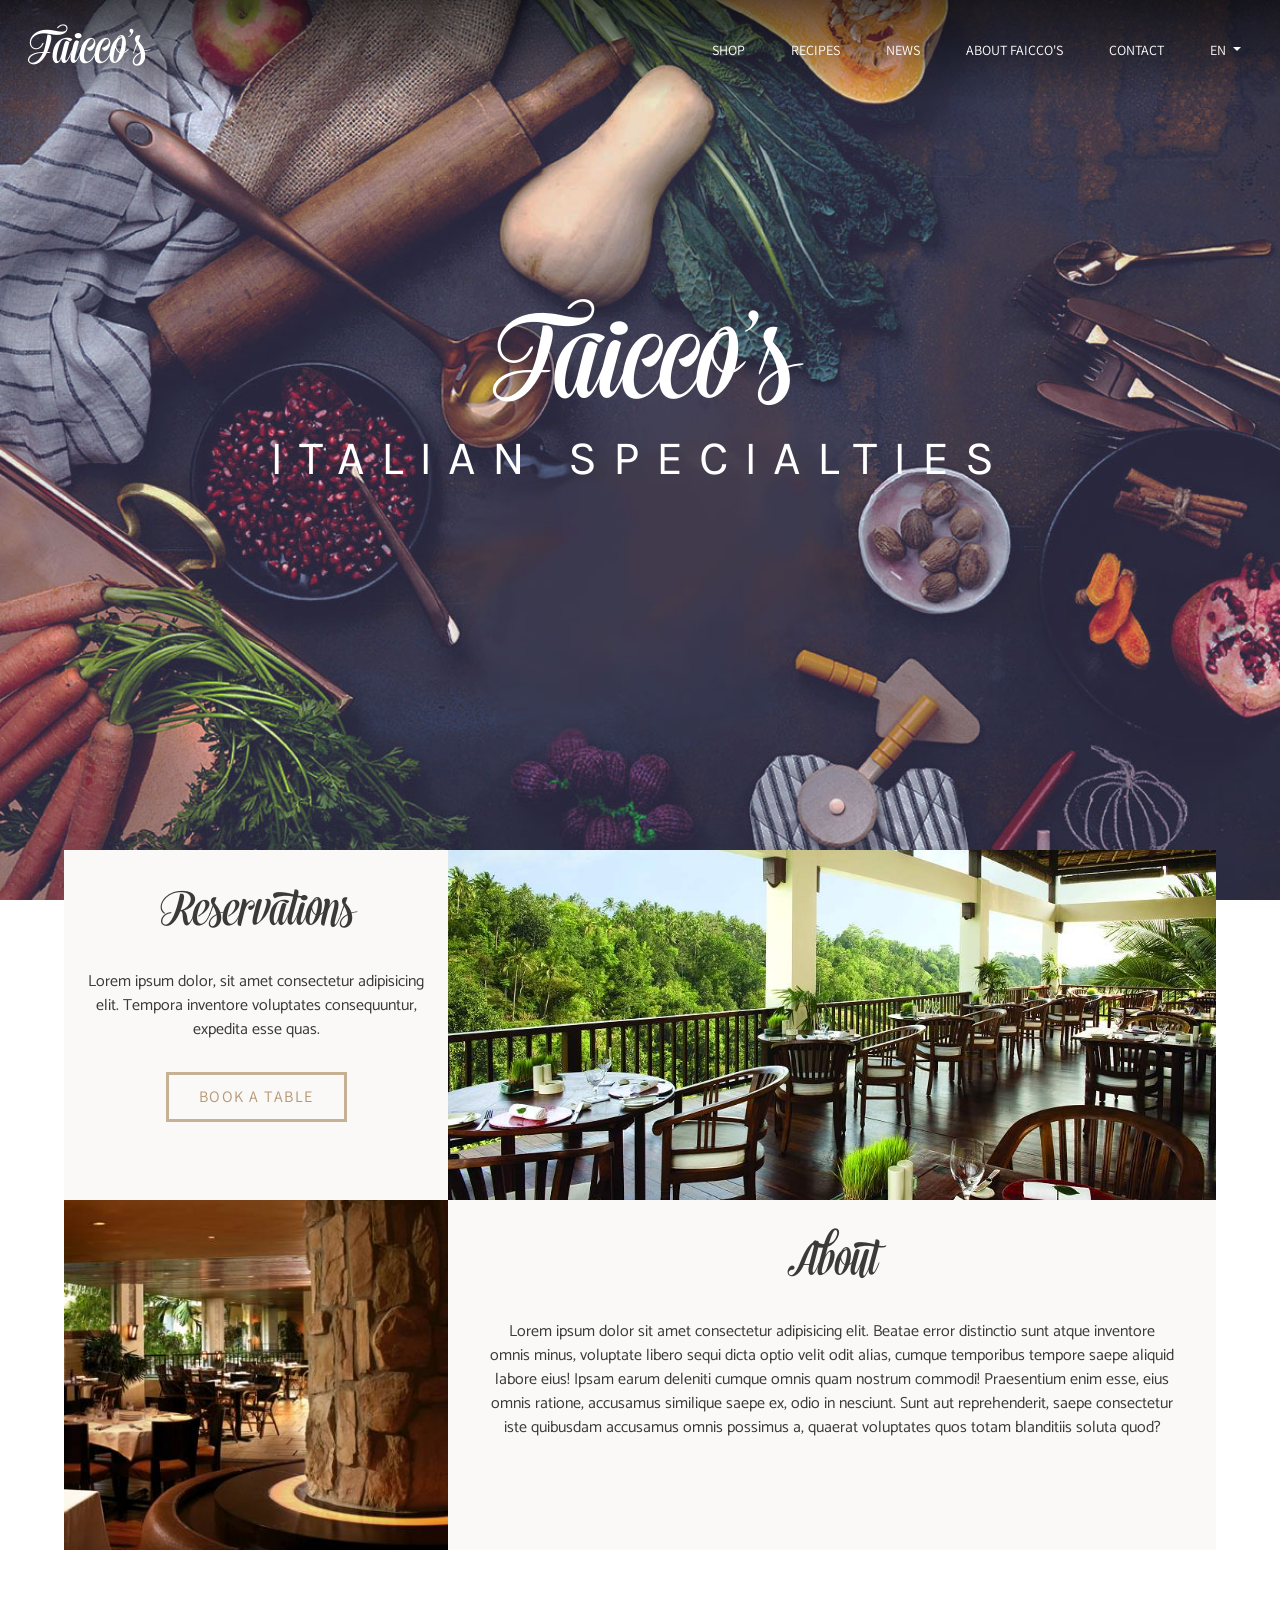
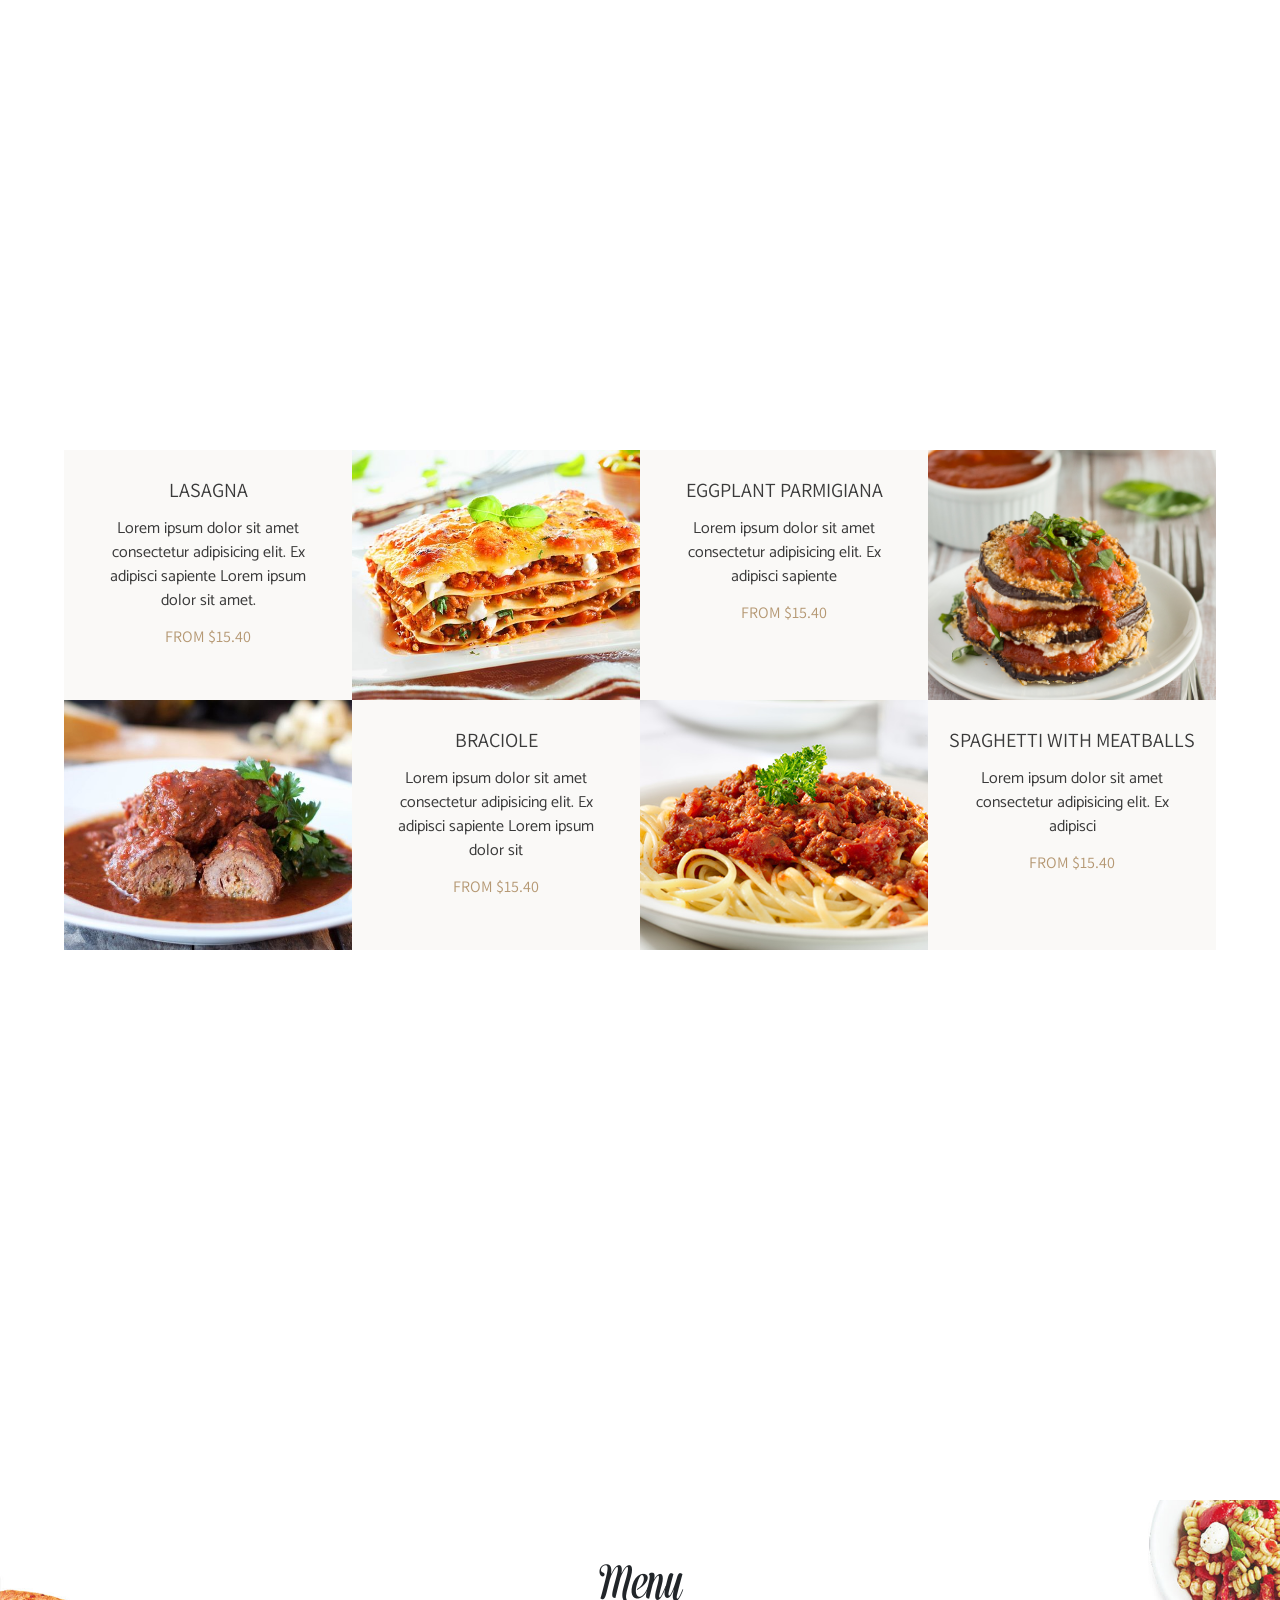
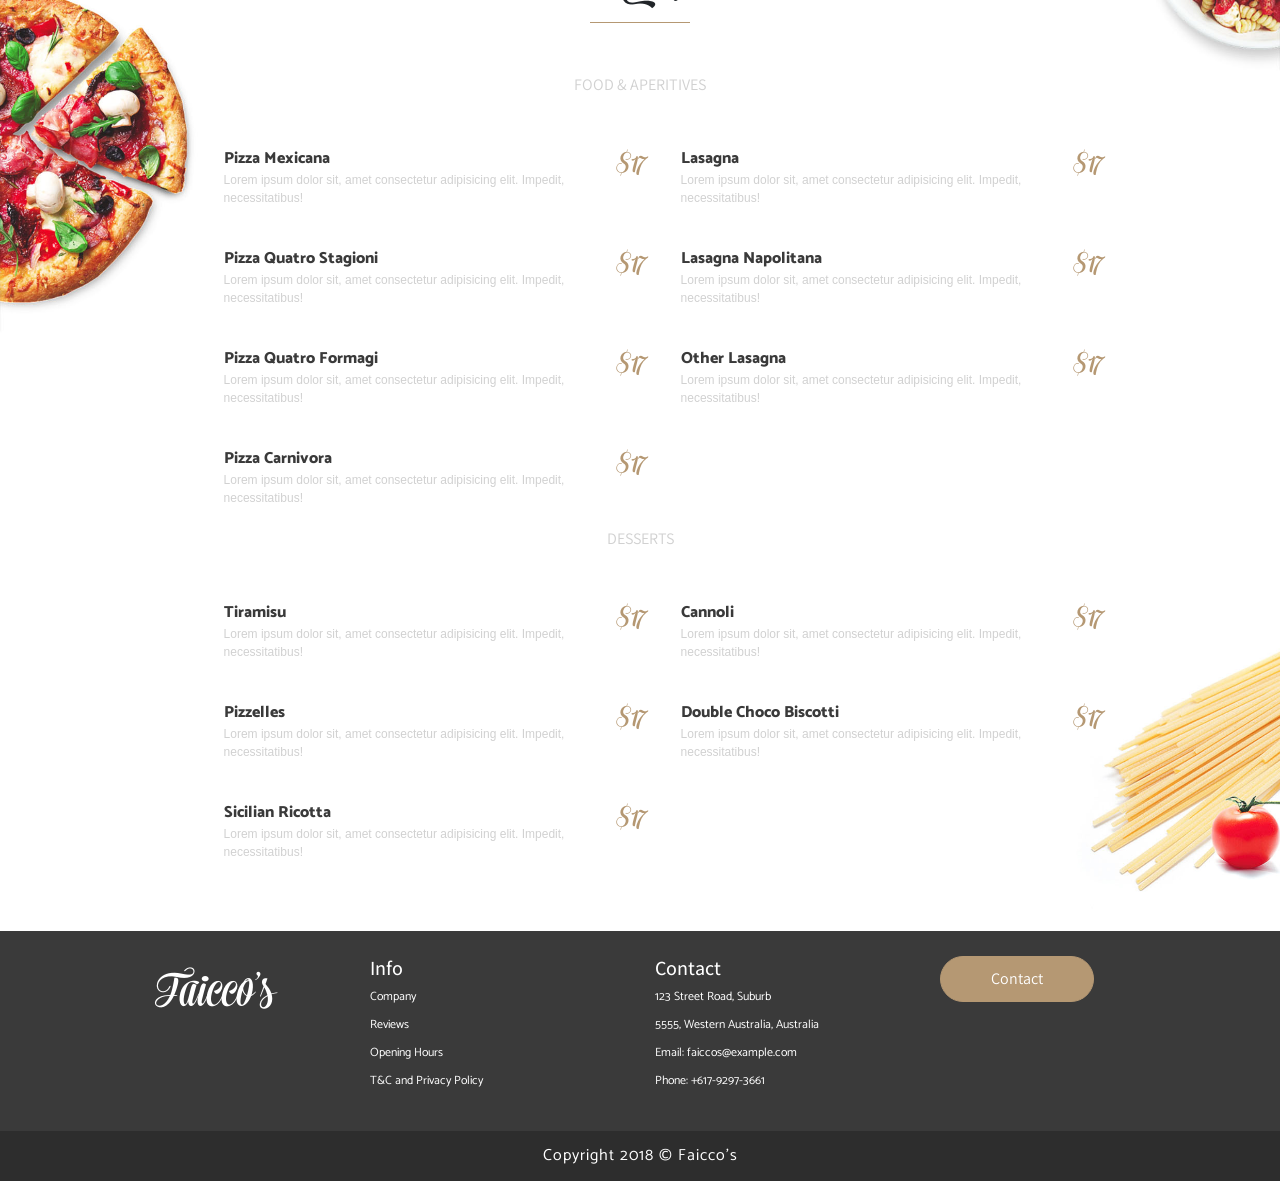
<file: index.html>
<html>
<head>
    <meta name="viewport" content="width=device-width,initial-scale=1.0">
    <title>Faicco's</title>
    <style>

    </style>
    <link href="https://fonts.googleapis.com/css?family=Catamaran:500|Karla:700|Assistant:700" rel="stylesheet">
    <link rel="stylesheet" href="./styles/bootstrap.min.css">
    <link rel="stylesheet" href="./styles/main.css">
    <!-- <link rel="stylesheet" href="./styles/animate.css"> -->
    <script src="./js/jquery-3.2.1.min.js"></script>
    <script src="./js/bootstrap.min.js"></script>
</head>
<body>
    <nav class="navbar navbar-expand-md navbar-light main-nav">
        <a class="navbar-brand" href="#">Faicco's</a>
        <button class="navbar-toggler" type="button" data-toggle="collapse" data-target="#navbarNavDropdown">
        <span class="navbar-toggler-icon"></span>
        </button>
        <div class="collapse navbar-collapse" id="navbarNavDropdown">
        <ul class="nav navbar-nav justify-content-end w-100">
            <li class="nav-item">
            <a class="nav-link" href="#">Shop</a>
            </li>
            <li class="nav-item">
            <a class="nav-link" href="#">Recipes</a>
            </li>
            <li class="nav-item">
            <a class="nav-link" href="#">News</a>
            </li>
            <li class="nav-item">
            <a class="nav-link" href="#">About Faicco's</a>
            </li>
            <li class="nav-item">
            <a class="nav-link" href="#">Contact</a>
            </li>
            <li class="nav-item dropdown">
            <a class="nav-link dropdown-toggle" href="#" id="navbarDropdownMenuLink" data-toggle="dropdown">
                EN
            </a>
            <div class="dropdown-menu">
                <a class="dropdown-item" href="#">JP</a>
                <a class="dropdown-item" href="#">IT</a>
            </div>
            </li>
        </ul>
        </div>
    </nav>
    <div class="container-fluid">
        <section id="landing-page">
                <div class="faiccos" anim="fadeInUp">Faicco's</div>
                <div class="subtitle" anim="fadeInUp">Italian Specialties</div>
            <div class="landing-background"></div>
        </section>
    </div>
    <div class="container-fluid rescontainer bg-inv">
        <section id="resabout" class="bg-inv">
            <div class="reservations-container row" anim="fadeInUp">
                <div class="reservation-text col-xs-12 col-sm-6 col-md-4 col-lg-4">
                    <div class="header-title">Reservations</br></div><p>Lorem ipsum dolor, sit amet consectetur adipisicing elit. Tempora inventore voluptates consequuntur, expedita esse quas.</p>
                    <button class="book-table">Book a table</button>
                </div>
                <div class="reservation-img col-xs-12 col-sm-6 col-md-8 col-lg-8"></div>
            </div>
            <div class="about-container row">
                <div class="about-img col-xs-12 col-sm-6 col-md-4 col-lg-4" anim="fadeInLeft"></div>
                <div class="about-text col-xs-12 col-sm-6 col-md-8 col-lg-8" anim="fadeInRight">
                    <div class="header-title">About</br></div><p>Lorem ipsum dolor sit amet consectetur adipisicing elit. Beatae error distinctio sunt atque inventore omnis minus, voluptate libero sequi dicta optio velit odit alias, cumque temporibus tempore saepe aliquid labore eius! Ipsam earum deleniti cumque omnis quam nostrum commodi! Praesentium enim esse, eius omnis ratione, accusamus similique saepe ex, odio in nesciunt. Sunt aut reprehenderit, saepe consectetur iste quibusdam accusamus omnis possimus a, quaerat voluptates quos totam blanditiis soluta quod?</p>
                </div>
            </div>
        </section>
    </div>
    <div class="spec-background parallax-bg">
        <div class="specialties">Our Specialties</div>
    </div>
    <div class="container-fluid speccontainer">
        <section id="spec-display">
            <div class="row">
                <div class="spec-text lasagna-text col-xs-12 col-sm-6 col-md-3 col-lg-3" anim="fadeInTopLeft"><div class="sm-img-lasagna sm-img"></div>
                    <div class="spec-title">Lasagna</div>
                    <p>Lorem ipsum dolor sit amet consectetur adipisicing elit. Ex adipisci sapiente Lorem ipsum dolor sit amet.</p>
                    <div class="from-price">from $15.40</div>
                </div>
                <div class="spec-image lasagna-image col-xs-12 col-sm-6 col-md-3 col-lg-3" anim="fadeInDown">
                </div>
                <div class="spec-text eggplant-text col-xs-12 col-sm-6 col-md-3 col-lg-3" anim="fadeInTopLeft"><div class="sm-img-eggplant sm-img"></div>
                    <div class="spec-title">Eggplant Parmigiana</div>
                    <p>Lorem ipsum dolor sit amet consectetur adipisicing elit. Ex adipisci sapiente</p>
                    <div class="from-price">from $15.40</div>
                </div>
                <div class="spec-image eggplant-image col-xs-12 col-sm-6 col-md-3 col-lg-3" anim="fadeInTopRight">
                </div>
            </div>
            <div class="row">
                <div class="spec-image braciole-image col-xs-12 col-sm-6 col-md-3 col-lg-3" anim="fadeInTopRight"></div>
                <div class="spec-text braciole-text col-xs-12 col-sm-6 col-md-3 col-lg-3" anim="fadeInUp"><div class="sm-img-braciole sm-img"></div>
                    <div class="spec-title">Braciole</div>
                    <p>Lorem ipsum dolor sit amet consectetur adipisicing elit. Ex adipisci sapiente Lorem ipsum dolor sit </p>
                    <div class="from-price">from $15.40</div>
                </div>
                <div class="spec-image spaghetti-image col-xs-12 col-sm-6 col-md-3 col-lg-3" anim="fadeInDown">
                </div>
                <div class="spec-text spaghetti-text col-xs-12 col-sm-6 col-md-3 col-lg-3" anim="fadeInBottomRight"><div class="sm-img-spaghetti sm-img"></div>
                    <div class="spec-title">Spaghetti with meatballs</div>
                    <p>Lorem ipsum dolor sit amet consectetur adipisicing elit. Ex adipisci </p>
                    <div class="from-price">from $15.40</div>
                </div>
            </div>
        </section>
    </div>
    <div class="pre-menu-background parallax-bg">
        <div class="food">Our Food</div>
    </div>
    <div class="container-fluid menu-container-fluid">
        <div class="menu-bg"></div>
        <div class="menu-title" anim="fadeInUp">Menu</div>
        <div class="menu-category" anim="fadeInUp">Food & Aperitives</div>
        <div class="container menu-container" anim="fadeInUp">
            <section id="menu">
                <div class="row">
                    <div class="menu-entry col-xs-12 col-sm-6 col-md-6 col-lg-6">
                        <div class="item-name">Pizza Mexicana</div>
                        <div class="item-text">Lorem ipsum dolor sit, amet consectetur adipisicing elit. Impedit, necessitatibus!</div>
                        <div class="item-price">$17</div>
                    </div>
                    <div class="menu-entry col-xs-12 col-sm-6 col-md-6 col-lg-6">
                        <div class="item-name">Lasagna</div>
                        <div class="item-text">Lorem ipsum dolor sit, amet consectetur adipisicing elit. Impedit, necessitatibus!</div>
                        <div class="item-price">$17</div>
                    </div>
                </div>
                <div class="row">
                    <div class="menu-entry col-xs-12 col-sm-6 col-md-6 col-lg-6">
                        <div class="item-name">Pizza Quatro Stagioni</div>
                        <div class="item-text">Lorem ipsum dolor sit, amet consectetur adipisicing elit. Impedit, necessitatibus!</div>
                        <div class="item-price">$17</div>
                    </div>
                    <div class="menu-entry col-xs-12 col-sm-6 col-md-6 col-lg-6">
                        <div class="item-name">Lasagna Napolitana</div>
                        <div class="item-text">Lorem ipsum dolor sit, amet consectetur adipisicing elit. Impedit, necessitatibus!</div>
                        <div class="item-price">$17</div>
                    </div>
                </div>
                <div class="row">
                    <div class="menu-entry col-xs-12 col-sm-6 col-md-6 col-lg-6">
                        <div class="item-name">Pizza Quatro Formagi</div>
                        <div class="item-text">Lorem ipsum dolor sit, amet consectetur adipisicing elit. Impedit, necessitatibus!</div>
                        <div class="item-price">$17</div>
                    </div>
                    <div class="menu-entry col-xs-12 col-sm-6 col-md-6 col-lg-6">
                        <div class="item-name">Other Lasagna</div>
                        <div class="item-text">Lorem ipsum dolor sit, amet consectetur adipisicing elit. Impedit, necessitatibus!</div>
                        <div class="item-price">$17</div>
                    </div>
                </div>
                <div class="row">
                    <div class="menu-entry col-xs-12 col-sm-6 col-md-6 col-lg-6">
                        <div class="item-name">Pizza Carnivora</div>
                        <div class="item-text">Lorem ipsum dolor sit, amet consectetur adipisicing elit. Impedit, necessitatibus!</div>
                        <div class="item-price">$17</div>
                    </div>
                </div>
            </section>
        </div>
        <div class="menu-category">Desserts</div>
        <div class="container menu-container" anim="fadeInUp">
            <section id="menu">
                <div class="row">
                    <div class="menu-entry col-xs-12 col-sm-6 col-md-6 col-lg-6">
                        <div class="item-name">Tiramisu</div>
                        <div class="item-text">Lorem ipsum dolor sit, amet consectetur adipisicing elit. Impedit, necessitatibus!</div>
                        <div class="item-price">$17</div>
                    </div>
                    <div class="menu-entry col-xs-12 col-sm-6 col-md-6 col-lg-6">
                        <div class="item-name">Cannoli</div>
                        <div class="item-text">Lorem ipsum dolor sit, amet consectetur adipisicing elit. Impedit, necessitatibus!</div>
                        <div class="item-price">$17</div>
                    </div>
                </div>
                <div class="row">
                    <div class="menu-entry col-xs-12 col-sm-6 col-md-6 col-lg-6">
                        <div class="item-name">Pizzelles</div>
                        <div class="item-text">Lorem ipsum dolor sit, amet consectetur adipisicing elit. Impedit, necessitatibus!</div>
                        <div class="item-price">$17</div>
                    </div>
                    <div class="menu-entry col-xs-12 col-sm-6 col-md-6 col-lg-6">
                        <div class="item-name">Double Choco Biscotti</div>
                        <div class="item-text">Lorem ipsum dolor sit, amet consectetur adipisicing elit. Impedit, necessitatibus!</div>
                        <div class="item-price">$17</div>
                    </div>
                </div>
                <div class="row">
                    <div class="menu-entry col-xs-12 col-sm-6 col-md-6 col-lg-6">
                        <div class="item-name">Sicilian Ricotta</div>
                        <div class="item-text">Lorem ipsum dolor sit, amet consectetur adipisicing elit. Impedit, necessitatibus!</div>
                        <div class="item-price">$17</div>
                    </div>
                </div>
            </section>
        </div>
    </div>
    <footer id="main-footer">
        <div class="container">
            <div class="row">
                <div class="footer-brand col-xs-12 col-sm-4 col-md-3 col-lg-3">Faicco's</div>
                <div class="footer-info footer-about col-xs-12 col-sm-4 col-md-3 col-lg-3">
                    <h5>Info</h5>
                    <ul>
                        <a href="#"><li>Company</li></a>
                        <a href="#"><li>Reviews</li></a>
                        <a href="#"><li>Opening Hours</li></a>
                        <a href="#"><li>T&C and Privacy Policy</li></a>
                    </ul>
                </div>
                <div class="footer-info footer-contact col-xs-12 col-sm-4 col-md-3 col-lg-3">
                    <h5>Contact</h5>
                    <ul>
                        <li>123 Street Road, Suburb</li>
                        <li>5555, Western Australia, Australia</li>
                        <li>Email: faiccos@example.com</li>
                        <li>Phone: +617-9297-3661</li>
                    </ul>
                </div>
                <div class="footer-info col-xs-12 col-md-3 col-lg-3">
                    <button class="contact-button">Contact</button>
                </div>
            </div>
        </div>
    </footer>
    <div class="copyright">Copyright 2018 &copy; Faicco's</div>
    <script src="./js/index.js"></script>
</body>
</html>
</file>
<file: styles/main.css>
@font-face {
  font-family: "Voyage";
  src: url("../assets/Voyage.woff");
}

body {
  margin: 0;
  padding: 0;
}

a {
  text-decoration: none;
  color: white;
}

a:hover {
  color: #b59873;
}

.parallax-bg {
  background-attachment: fixed;
  background-position: center;
  background-repeat: no-repeat;
  background-size: cover;
  z-index: -1000;
}

.bg-inv {
  background: transparent;
}

.main-nav {
  position: absolute;
  z-index: 100000;
  width: 100%;
  background: linear-gradient(180deg, rgba(0, 0, 0, 0.6), transparent) !important;
}

.main-nav .navbar-brand {
  color: white !important;
  font-family: 'Voyage';
  font-size: 50px;
  margin-left: 10px;
}

.main-nav .navbar-toggler {
  background-color: white;
}

.main-nav .nav-item {
  margin: 0 15px;
  text-transform: uppercase;
  font-size: 14px;
  font-family: 'Assistant';
  transition: 0.2s;
}

.main-nav .nav-link {
  color: white !important;
}

.main-nav .nav-link:hover {
  color: #b59873 !important;
}

.main-nav .dropdown-menu {
  background-color: transparent;
  border: none;
  font-size: 14px;
  font-family: 'Assistant';
  padding: 0;
}

.main-nav .dropdown-menu .dropdown-item {
  color: white;
  padding: 0;
  margin: 0 0 10px 10px;
}

.main-nav .dropdown-menu .dropdown-item:hover {
  background-color: transparent;
  color: #b59873;
}

#landing-page {
  width: 100%;
  height: 100%;
  overflow: hidden;
}

#landing-page .landing-background {
  background-image: url("../assets/main-bg.jpg");
  background-size: cover;
  position: absolute;
  top: 0;
  left: 0;
  z-index: -1000;
  width: 100%;
  height: 100%;
}

#landing-page .faiccos {
  color: white;
  font-family: 'Voyage';
  font-size: 8rem;
  text-align: center;
  margin-top: 30vh;
  margin-bottom: -40px;
}

#landing-page .subtitle {
  color: white;
  text-transform: uppercase;
  font-family: 'Karla';
  letter-spacing: 1rem;
  text-align: center;
  font-size: 3rem;
}

@media (max-width: 500px) {
  #landing-page .faiccos {
    font-size: 6rem;
  }
  #landing-page .subtitle {
    font-size: 1rem;
    letter-spacing: 0.5rem;
  }
}

.rescontainer {
  width: 90%;
  margin-top: -50px;
  overflow: visible;
}

.rescontainer::after {
  content: '';
  position: absolute;
  top: 0;
  left: 0;
  height: 100%;
  width: 100%;
}

#resabout {
  height: auto;
  color: #3a3a3a;
}

#resabout .reservation-text {
  padding: 0;
  margin: 0;
  text-align: center;
  height: 350px;
  background-color: #faf9f7;
}

#resabout .reservation-text p {
  margin: 20px;
  font-family: 'Catamaran';
}

#resabout .header-title {
  font-family: 'Voyage';
  font-size: 50px;
  text-align: center;
  margin-top: 25px;
}

#resabout .book-table {
  margin: 10px 0 30px 0;
  border: 3px solid #c7b194;
  text-transform: uppercase;
  color: #b59873;
  letter-spacing: 1.5px;
  font-family: 'Assistant';
  padding: 10px 30px;
  background-color: transparent;
  transition: 0.2s;
  outline: none;
}

#resabout .book-table:hover {
  cursor: pointer;
  border-color: #b59873;
  background-color: #b59873 !important;
  color: white;
}

#resabout .reservation-img {
  background-image: url("../assets/image-1.jpg");
  background-size: cover;
  background-position-y: center;
  height: 350px;
}

#resabout .about-text {
  padding: 0 20px;
  margin: 0;
  text-align: center;
  height: auto;
  background-color: #faf9f7;
}

#resabout .about-text p {
  margin: 20px;
  font-family: 'Catamaran';
}

#resabout .about-img {
  background-image: url("../assets/image-2.jpg");
  background-size: cover;
  background-position-y: center;
  height: 350px;
}

@media (min-width: 575px) and (max-width: 768px) {
  #resabout .about-text {
    font-size: 10px;
  }
}

@media (max-width: 575px) {
  #resabout .reservation-img {
    display: none;
  }
  #resabout .about-img {
    display: none;
  }
  #resabout .reservation-text {
    height: auto;
  }
}

.spec-background {
  height: 600px;
  background-image: url("../assets/bg-2.jpg");
  margin-top: -50px;
}

.spec-background .specialties {
  color: white;
  font-family: 'Karla';
  text-transform: uppercase;
  letter-spacing: 0.8rem;
  font-size: 3rem;
  text-align: center;
  line-height: 600px;
}

@media (max-width: 575px) {
  .spec-background .specialties {
    letter-spacing: 0.3rem;
    font-size: 1.5rem;
  }
}

.speccontainer {
  width: 90%;
  margin-top: -50px;
  overflow: visible;
}

.speccontainer::after {
  content: '';
  position: absolute;
  top: 0;
  left: 0;
  height: 100%;
  width: 100%;
}

#spec-display {
  height: auto;
  color: #3a3a3a;
}

#spec-display .spec-image {
  margin: 0;
  background-size: cover;
  background-repeat: no-repeat;
  background-position-y: center;
}

#spec-display .spec-text {
  margin: 0;
  text-align: center;
  height: 250px;
  background-color: #faf9f7;
}

#spec-display .spec-text .spec-title {
  font-family: 'Assistant';
  text-transform: uppercase;
  font-size: 20px;
  margin-top: 25px;
}

#spec-display .spec-text p {
  margin: 12px;
  font-family: 'Catamaran';
}

#spec-display .spec-text .from-price {
  font-family: 'Assistant';
  color: #b59873;
  text-transform: uppercase;
}

#spec-display .lasagna-image {
  background-image: url("../assets/lasagna.jpg");
}

#spec-display .eggplant-image {
  background-image: url("../assets/eggplant.jpg");
}

#spec-display .braciole-image {
  background-image: url("../assets/braciole.jpg");
}

#spec-display .spaghetti-image {
  background-image: url("../assets/spaghetti.jpg");
}

@media (max-width: 575px) {
  #spec-display .spec-image {
    display: none;
  }
  #spec-display .spec-text {
    background-color: rgba(0, 0, 0, 0.6);
    color: white;
    height: 300px;
    animation: none !important;
  }
  #spec-display .spec-text .spec-title {
    margin: 65px 0 0 0;
  }
  #spec-display .sm-img {
    background-position-y: center;
    background-size: cover;
    background-repeat: no-repeat;
    height: 100%;
    width: 100%;
    position: absolute;
    left: 0;
    z-index: -1;
  }
  #spec-display .sm-img-lasagna {
    background-image: url("../assets/lasagna.jpg");
  }
  #spec-display .sm-img-eggplant {
    background-image: url("../assets/eggplant.jpg");
  }
  #spec-display .sm-img-braciole {
    background-image: url("../assets/braciole.jpg");
  }
  #spec-display .sm-img-spaghetti {
    background-image: url("../assets/spaghetti.jpg");
  }
}

@media (min-width: 768px) and (max-width: 900px) {
  #spec-display .spec-text {
    font-size: 13px;
  }
}

@media (max-width: 575px) {
  .spec-background {
    position: relative;
  }
  .pre-menu-background {
    position: relative;
  }
}

.pre-menu-background {
  height: 600px;
  background-image: url("../assets/bg-3.jpg");
  margin-top: -50px;
}

.pre-menu-background .food {
  color: white;
  font-family: 'Karla';
  text-transform: uppercase;
  letter-spacing: 0.8rem;
  font-size: 3rem;
  text-align: center;
  line-height: 600px;
}

@media (max-width: 575px) {
  .pre-menu-background .food {
    letter-spacing: 0.3rem;
    font-size: 1.5rem;
  }
}

.menu-container-fluid {
  padding: 0 !important;
  overflow: hidden;
}

.menu-bg {
  background-image: url("../assets/bg-menu.jpg");
  height: 1050px;
  width: 100%;
  background-repeat: no-repeat;
  background-position: center;
  background-size: cover;
  position: absolute;
  z-index: -1000;
}

@media (max-width: 575px) {
  .menu-bg {
    display: none;
  }
}

.menu-title {
  text-align: center;
  font-family: 'Voyage';
  font-size: 3rem;
  margin: 50px auto;
  width: 100px;
  position: relative;
  border-bottom: 1px solid #b59873;
}

.menu-category {
  text-align: center;
  text-transform: uppercase;
  font-family: 'Assistant';
  color: #d1d1d1;
  margin: 0 0 30px 0;
}

.menu-container {
  padding: 0 8% 0 12%;
  overflow: hidden;
}

.menu-container #menu {
  height: auto;
  margin: 0 auto;
  text-align: center;
  color: #3a3a3a;
  overflow: hidden;
}

.menu-container #menu .menu-entry {
  text-align: left;
  margin: 20px 0;
}

.menu-container #menu .item-name {
  font-family: 'Catamaran';
  font-weight: 800;
}

.menu-container #menu .item-text {
  color: #d1d1d1;
  font-size: 12px;
  width: 85%;
}

.menu-container #menu .item-price {
  position: absolute;
  font-family: 'Voyage';
  font-size: 30px;
  color: #b59873;
  right: 20px;
  bottom: 20px;
}

#main-footer {
  background-color: #3a3a3a;
  color: white;
  padding: 25px;
  margin-top: 50px;
}

#main-footer .footer-brand {
  font-family: 'Voyage';
  font-size: 50px;
  text-align: center;
}

#main-footer h5 {
  font-family: 'Assistant';
}

#main-footer ul {
  padding: 0;
}

#main-footer li {
  font-family: 'Catamaran';
  font-size: 12px;
  margin-bottom: 10px;
  list-style-type: none;
}

#main-footer .contact-button {
  background-color: #b59873;
  border: 1px solid #b59873;
  border-radius: 25px;
  color: white;
  font-family: 'Assistant';
  padding: 10px 50px;
  transition: 0.2s;
  outline: none;
}

#main-footer .contact-button:hover {
  cursor: pointer;
  opacity: 0.7;
}

@media (max-width: 575px) {
  #main-footer h5 {
    font-size: 30px;
  }
  #main-footer .footer-info {
    text-align: center;
  }
  #main-footer .footer-about li {
    padding: 15px 0;
  }
  #main-footer .footer-about li:nth-child(n) {
    background-color: #353535;
  }
  #main-footer .footer-about li:nth-child(n):hover {
    background-color: #3f3f3f;
  }
}

@media (min-width: 575px) and (max-width: 768px) {
  #main-footer .contact-button {
    display: none;
  }
}

.copyright {
  height: 50px;
  background-color: #2d2d2d;
  color: white;
  font-family: 'Catamaran';
  letter-spacing: 1px;
  text-align: center;
  line-height: 50px;
}

@keyframes fadeIn {
  from {
    opacity: 0;
  }
  to {
    opacity: 1;
  }
}

.fadeIn {
  animation: fadeIn 2s;
}

@keyframes fadeInUp {
  0% {
    opacity: 0;
    transform: translate3d(0, 70%, 0);
  }
  60% {
    opacity: 1;
  }
  100% {
    transform: none;
  }
}

.fadeInUp {
  animation: fadeInUp 1s;
}

@keyframes fadeInDown {
  0% {
    opacity: 0;
    transform: translate3d(0, -70%, 0);
  }
  60% {
    opacity: 1;
  }
  100% {
    transform: none;
  }
}

.fadeInDown {
  animation: fadeInDown 1s;
}

@keyframes fadeInLeft {
  0% {
    opacity: 0;
    transform: translate3d(-50%, 0, 0);
  }
  60% {
    opacity: 1;
  }
  100% {
    transform: none;
  }
}

.fadeInLeft {
  animation: fadeInLeft 1s;
}

@keyframes fadeInRight {
  0% {
    opacity: 0;
    transform: translate3d(50%, 0, 0);
  }
  60% {
    opacity: 1;
  }
  100% {
    transform: none;
  }
}

.fadeInRight {
  animation: fadeInRight 1s;
}

@keyframes fadeInTopLeft {
  0% {
    opacity: 0;
    transform: translate3d(-20%, -40%, 0);
  }
  60% {
    opacity: 1;
  }
  100% {
    transform: none;
  }
}

.fadeInTopLeft {
  animation: fadeInTopLeft 1s;
}

@keyframes fadeInTopRight {
  0% {
    opacity: 0;
    transform: translate3d(20%, -40%, 0);
  }
  60% {
    opacity: 1;
  }
  100% {
    transform: none;
  }
}

.fadeInTopRight {
  animation: fadeInTopRight 1s;
}

@keyframes fadeInBottomLeft {
  0% {
    opacity: 0;
    transform: translate3d(-20%, 40%, 0);
  }
  60% {
    opacity: 1;
  }
  100% {
    transform: none;
  }
}

.fadeInBottomLeft {
  animation: fadeInBottomLeft 1s;
}

@keyframes fadeInBottomRight {
  0% {
    opacity: 0;
    transform: translate3d(20%, 40%, 0);
  }
  60% {
    opacity: 1;
  }
  100% {
    transform: none;
  }
}

.fadeInBottomRight {
  animation: fadeInBottomRight 1s;
}
/*# sourceMappingURL=main.css.map */
</file>
